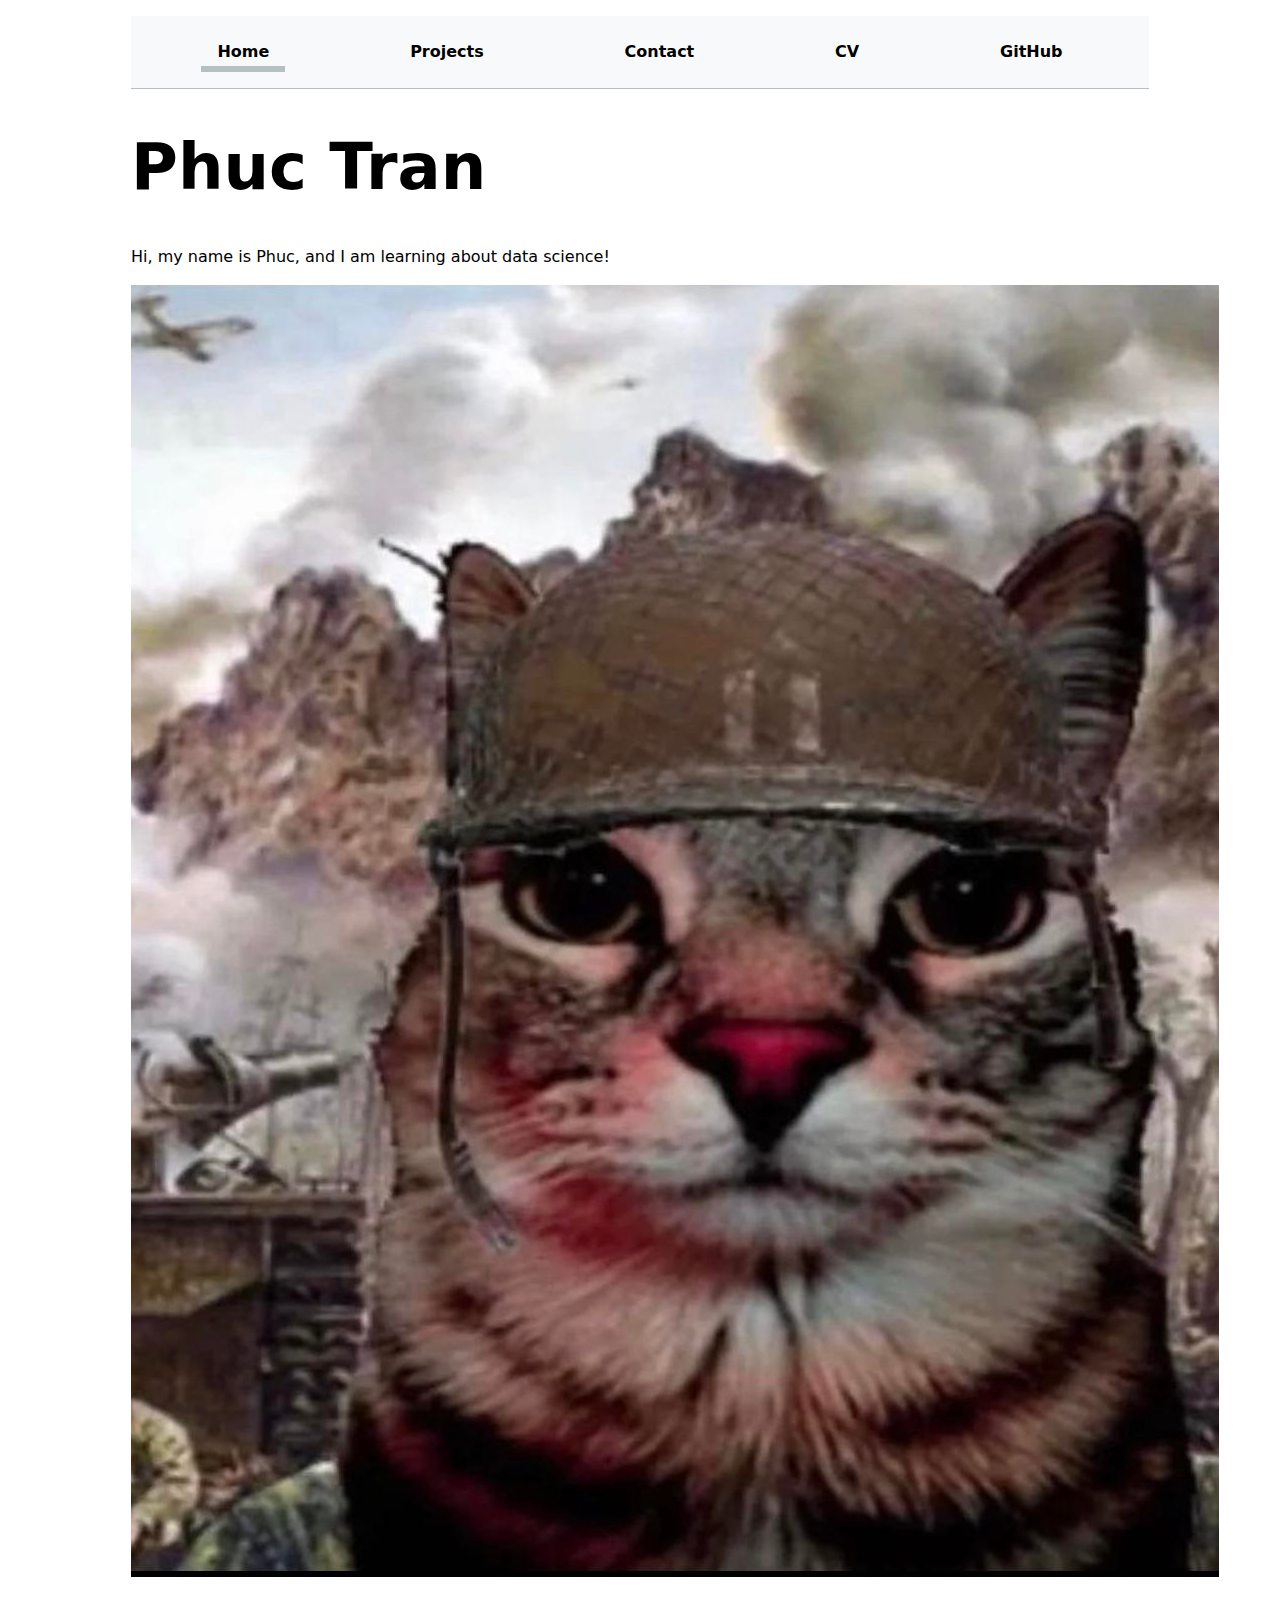
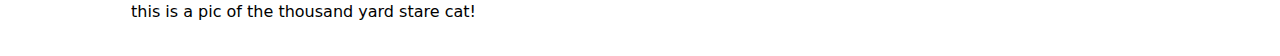
<file: index.html>
<!DOCTYPE html>
<html lang="en">
<head>
    <meta charset="UTF-8">
    <meta name="viewport" content="width=device-width, initial-scale=1.0">
    <title>Phuc Tran: Personal site and portfolio</title>
    <link rel="stylesheet" href="style.css">
</head>
<body>
    <nav>
        <a href="../index.html" class="current">Home</a>
        <a href="../projects/index.html">Projects</a>
        <a href="../contact/index.html">Contact</a>
        <a href="../cv/index.html">CV</a>
        <a href="https://github.com/21phuctran" target="_blank">GitHub</a>
    </nav>
    <h1>Phuc Tran</h1>
    <p>Hi, my name is Phuc, and I am learning about data science!</p>
    <img src="images/thousand-yard-stare-cat.jpg" alt="A photo of the thousand yard stare cat">
    <p> this is a pic of the thousand yard stare cat!</p>
</body>
</html>
</file>
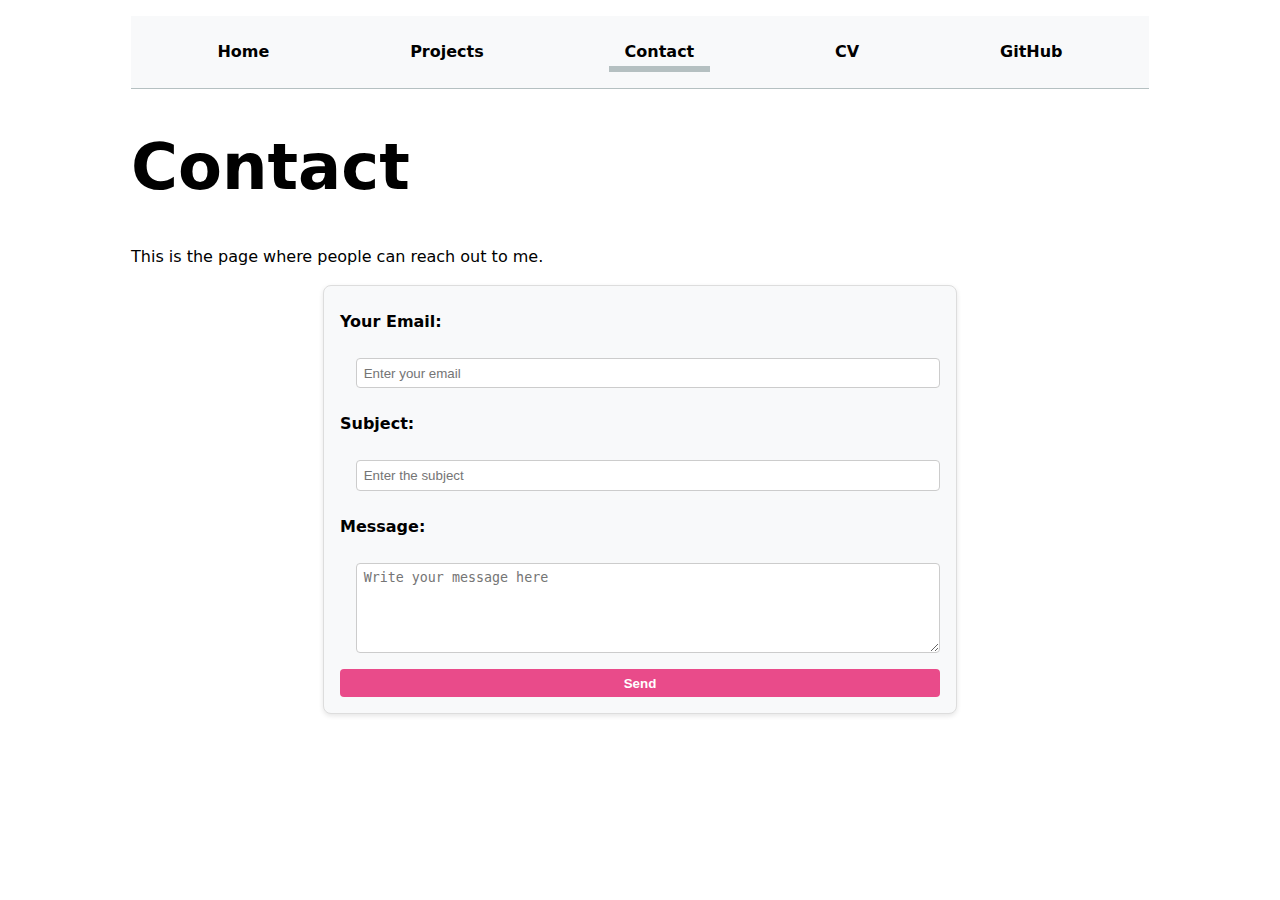
<file: contact/index.html>
<!DOCTYPE html>
<html lang="en">
<head>
    <meta charset="UTF-8">
    <meta name="viewport" content="width=device-width, initial-scale=1.0">
    <title>Contact</title>
    <link rel="stylesheet" href="../style.css">
</head>
<body>
    <nav>
        <a href="../index.html">Home</a>
        <a href="../projects/index.html">Projects</a>
        <a href="../contact/index.html" class="current">Contact</a>
        <a href="../cv/index.html">CV</a>
        <a href="https://github.com/21phuctran" target="_blank">GitHub</a>
    </nav>
    <h1>Contact</h1>
    <p>This is the page where people can reach out to me.</p>

    <form action="mailto:example@example.com" method="POST" enctype="text/plain">
        <label for="email">Your Email:</label>
        <input type="email" id="email" name="email" placeholder="Enter your email" required>
      
        <label for="subject">Subject:</label>
        <input id="subject" name="subject" placeholder="Enter the subject" required>
      
        <label for="body">Message:</label>
        <textarea id="body" name="body" rows="5" placeholder="Write your message here"></textarea>
      
        <button type="submit">Send</button>
    </form>
</body>
</html>
</file>
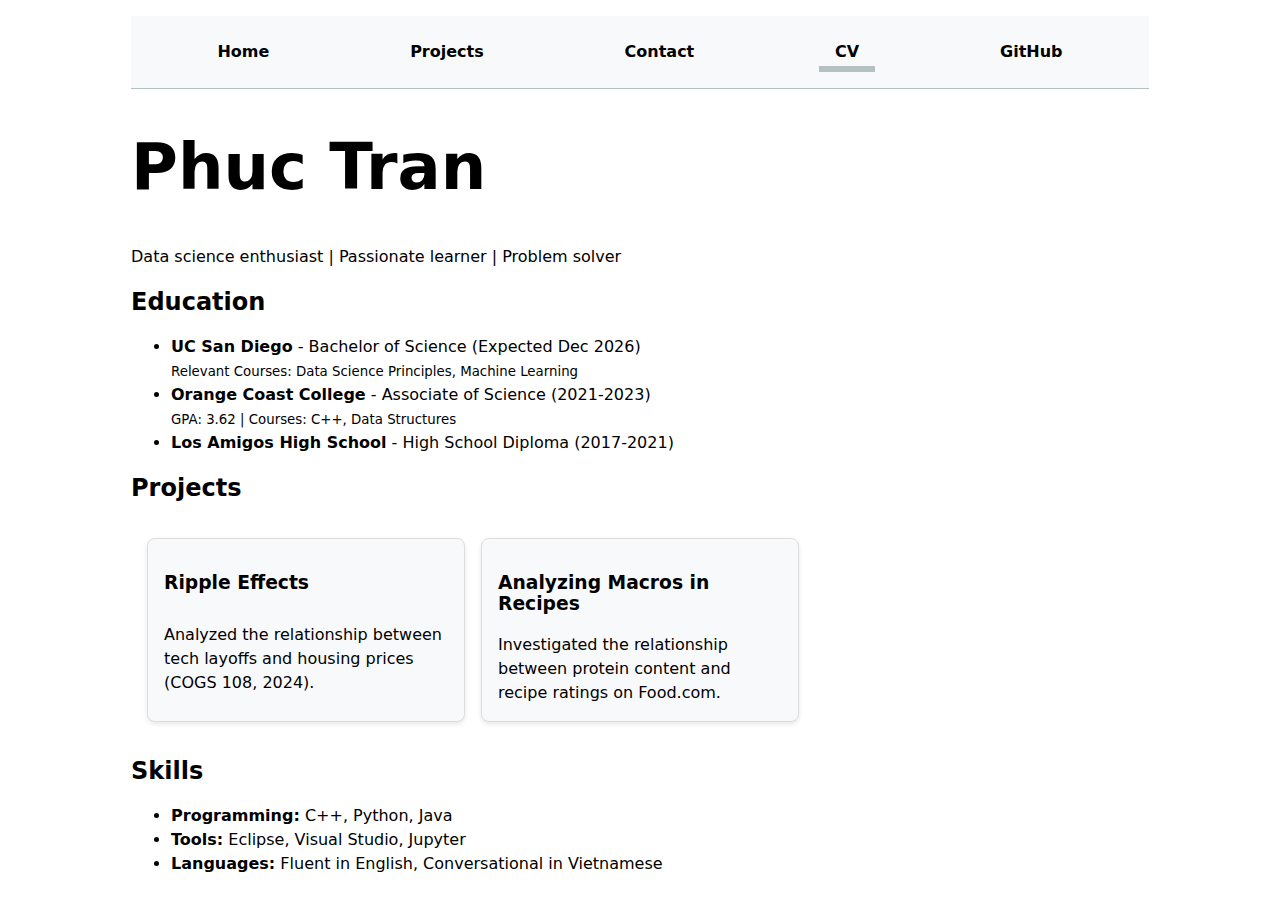
<file: cv/index.html>
<!DOCTYPE html>
<html lang="en">
<head>
    <meta charset="UTF-8">
    <meta name="viewport" content="width=device-width, initial-scale=1.0">
    <title>CV</title>
    <link rel="stylesheet" href="../style.css">
</head>
<body>
    <nav>
        <a href="../index.html">Home</a>
        <a href="../projects/index.html">Projects</a>
        <a href="../contact/index.html">Contact</a>
        <a href="../cv/index.html" class="current">CV</a>
        <a href="https://github.com/21phuctran" target="_blank">GitHub</a>
    </nav>

    <main>
        <header>
            <h1>Phuc Tran</h1>
            <p>Data science enthusiast | Passionate learner | Problem solver</p>
        </header>

        <!-- Education Section -->
        <section class="cv-section">
            <h2>Education</h2>
            <ul>
                <li>
                    <strong>UC San Diego</strong> - Bachelor of Science (Expected Dec 2026)
                    <br><small>Relevant Courses: Data Science Principles, Machine Learning</small>
                </li>
                <li>
                    <strong>Orange Coast College</strong> - Associate of Science (2021-2023)
                    <br><small>GPA: 3.62 | Courses: C++, Data Structures</small>
                </li>
                <li>
                    <strong>Los Amigos High School</strong> - High School Diploma (2017-2021)
                </li>
            </ul>
        </section>

        <!-- Projects Section -->
        <section class="cv-section">
            <h2>Projects</h2>
            <div class="projects">
                <article>
                    <h3>Ripple Effects</h3>
                    <p>Analyzed the relationship between tech layoffs and housing prices (COGS 108, 2024).</p>
                </article>
                <article>
                    <h3>Analyzing Macros in Recipes</h3>
                    <p>Investigated the relationship between protein content and recipe ratings on Food.com.</p>
                </article>
            </div>
        </section>

        <!-- Skills Section -->
        <section class="cv-section">
            <h2>Skills</h2>
            <ul>
                <li><strong>Programming:</strong> C++, Python, Java</li>
                <li><strong>Tools:</strong> Eclipse, Visual Studio, Jupyter</li>
                <li><strong>Languages:</strong> Fluent in English, Conversational in Vietnamese</li>
            </ul>
        </section>
    </main>
</body>
</html>
</file>
<file: style.css>
body {
  font: 100%/1.5 system-ui;
  max-width: 100ch;
  margin: 0 auto;
  padding: 1em 0;
}

:root {
  --color-accent: oklch(65% 50% 0);
  --color-accent-light: oklch(95% 10% 0);
}

html {
  accent-color: var(--color-accent);
}

nav {
  display: flex;
  justify-content: space-around;
  align-items: center;
  background-color: #f8f9fa;
  padding: 1em;
  margin-bottom: 1em;
  border-bottom: 1px solid oklch(80% 3% 200);
}

nav a {
  text-decoration: none;
  color: inherit;
  text-align: center;
  padding: 0.5em 1em;
  font-weight: bold;
  position: relative;
  transition: all 0.3s ease;
}

nav a:hover {
  background-color: var(--color-accent-light);
  border-radius: 5px;
}

nav a::after {
  content: "";
  position: absolute;
  bottom: 0;
  left: 0;
  width: 0;
  height: 0.4em;
  background-color: var(--color-accent);
  transition: width 0.3s ease;
}

nav a:hover::after {
  width: 100%;
}

nav a.current {
  color: black;
  font-weight: bold;
}

nav a.current::after {
  content: "";
  position: absolute;
  bottom: 0;
  left: 0;
  width: 100%;
  height: 0.4em;
  background-color: oklch(80% 3% 200);
}

form {
  display: grid;
  grid-template-columns: auto 1fr;
  gap: 1em;
  max-width: 600px;
  margin: 0 auto;
  padding: 1em;
  background-color: #f8f9fa;
  border: 1px solid #ddd;
  border-radius: 8px;
  box-shadow: 0 2px 5px rgba(0, 0, 0, 0.1);
}

form label {
  grid-column: 1 / -1;
  font-weight: bold;
  margin-block: 0.5em;
}

form input,
form textarea {
  grid-column: 2;
  width: 100%;
  box-sizing: border-box;
  padding: 0.5em;
  border: 1px solid #ccc;
  border-radius: 4px;
}

form button {
  grid-column: 1 / -1;
  padding: 0.5em 1em;
  font-weight: bold;
  color: white;
  background-color: var(--color-accent);
  border: none;
  border-radius: 4px;
  cursor: pointer;
  transition: background-color 0.3s ease;
}

form button:hover {
  background-color: oklch(70% 40% 0);
}

.projects {
  display: grid;
  grid-template-columns: repeat(auto-fill, minmax(15em, 1fr));
  gap: 1em;
  padding: 1em;
}

.projects article {
  display: grid;
  padding: 1em;
  border: 1px solid #ddd;
  border-radius: 8px;
  box-shadow: 0 2px 5px rgba(0, 0, 0, 0.1);
  background-color: #f8f9fa;
}

.projects article h2 {
  margin: 0;
  font-size: 1.2em;
}

.projects article img {
  max-width: 100%;
  height: auto;
}

.projects article p {
  margin: 0;
  line-height: 1.5;
}

h1, h2, h3, h4, h5, h6 {
  line-height: 1.1;
}

h1 {
  font-size: 4em;
}

h2 {
  font-size: 1.5em;
}
</file>
